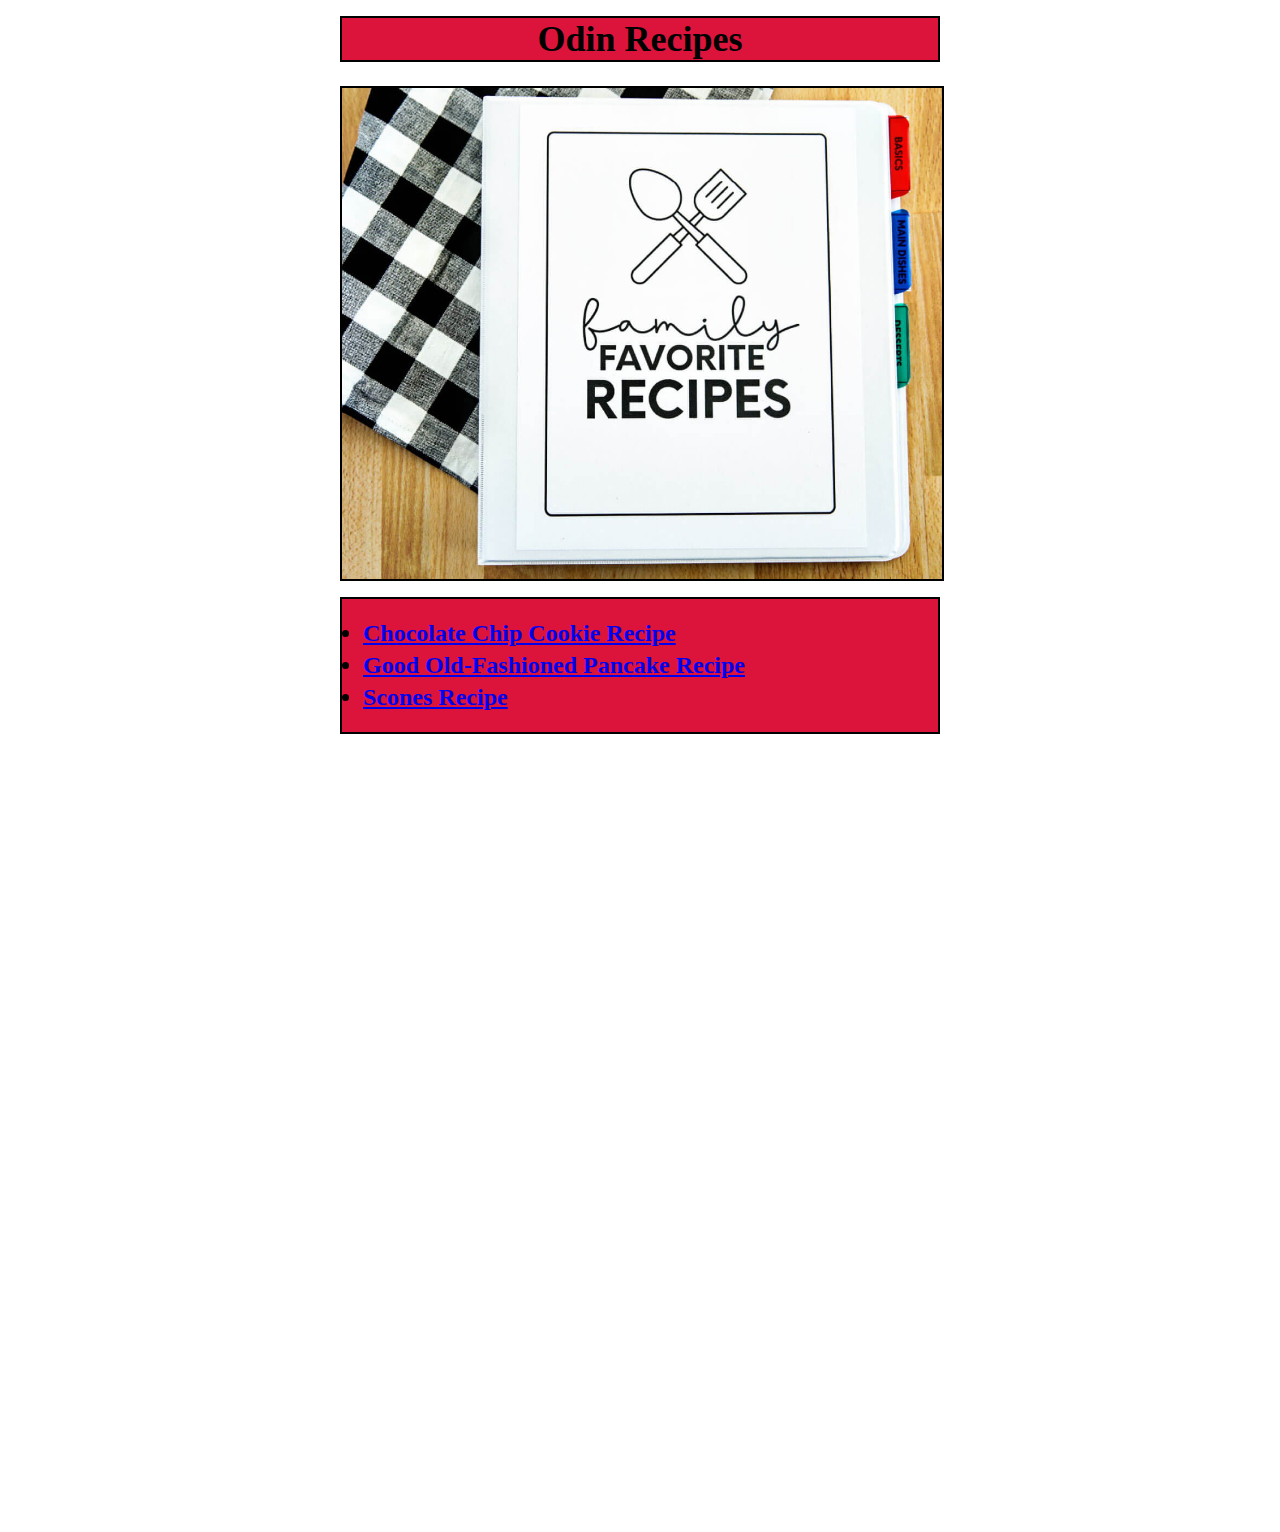
<file: index.html>
<!DOCTYPE html>
<html lang="en">
    <head>
        <meta charset="UTF-8">
        <title>Odin Recipes</title>
        <link rel="stylesheet" href="styles.css"/>
    </head>
    <body>
        <div>
            <h1 class="title">Odin Recipes</h1>
            <img class= "pic" src="images/family-recipe-book.jpg"/>
            <ul class= "recipe-list">
                <li class="line-item"><a href="recipes/chocolate-chip-cookies.html">Chocolate Chip Cookie Recipe</a></li>
                <li class="line-item"><a href="recipes/pancakes.html">Good Old-Fashioned Pancake Recipe</a></li>
                <li class="line-item"><a href="recipes/scones.html">Scones Recipe</a></li>
            </ul>
        </div>
    </body>
</html>
</file>
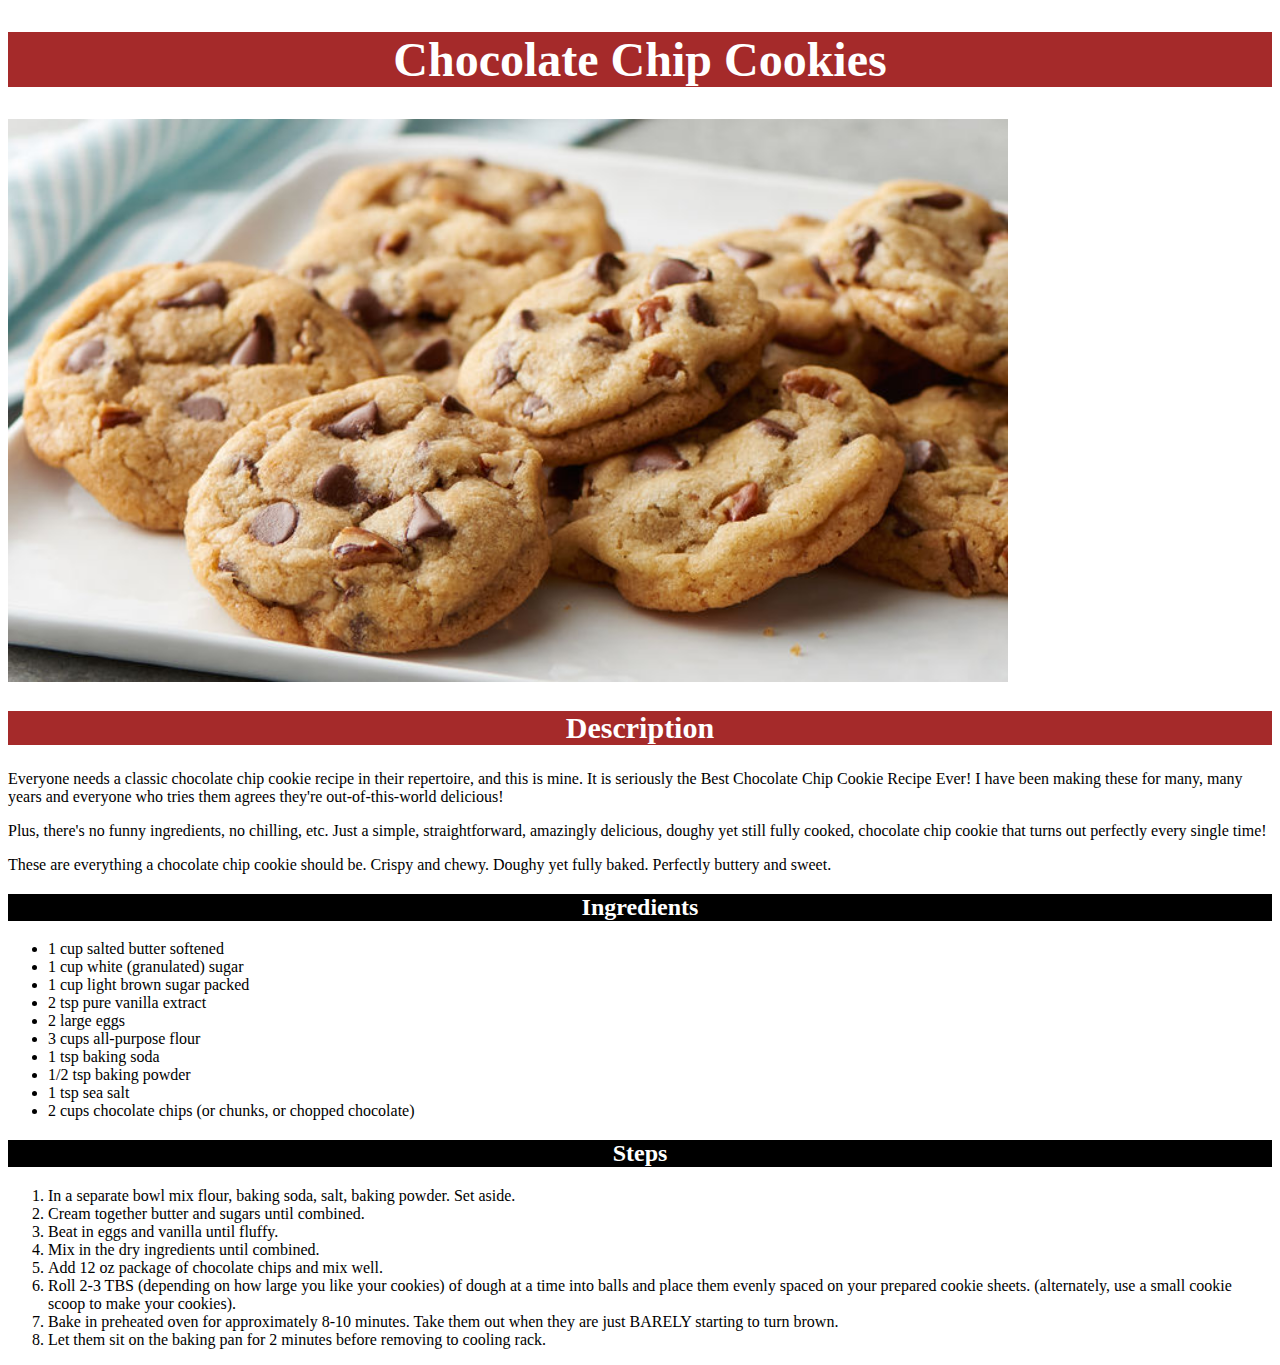
<file: recipes/chocolate-chip-cookies.html>
<!DOCTYPE html>
<html lang="en">
    <head>
        <meta charset="UTF-8">
        <title>Chocolate Chip Cookies</title>
        <link rel="stylesheet" href="styles.css"/>
    </head>
    <body>
        <h1 class="title main">Chocolate Chip Cookies</h1>
        <img src="../images/chocolate-chip-cookies.jpeg" alt="Chocolate Chip Cookies">
        
        <h2 class="title desc">Description</h2> <!--What is best practice for spacing in html docs?-->
        <p>Everyone needs a classic chocolate chip cookie recipe in their repertoire, and this is mine. It is seriously the Best 
            Chocolate Chip Cookie Recipe Ever! I have been making these for many, many years and everyone who tries them agrees 
            they&apos;re out-of-this-world delicious!</p>
        <p>Plus, there&apos;s no funny ingredients, no chilling, etc. Just a simple, straightforward, amazingly delicious, doughy 
            yet still fully cooked, chocolate chip cookie that turns out perfectly every single time!</p>
        <p>These are everything a chocolate chip cookie should be. Crispy and chewy. Doughy yet fully baked. Perfectly buttery and sweet.</p>

        <h2 class="list ingredients">Ingredients</h2> <!--What is the best practice for header element usage in html?-->
        <ul>
            <li>1 cup salted butter softened
            <li>1 cup white (granulated) sugar</li>
            <li>1 cup light brown sugar packed</li>
            <li>2 tsp pure vanilla extract</li>
            <li>2 large eggs</li>
            <li>3 cups all-purpose flour</li>
            <li>1 tsp baking soda</li>
            <li>1/2 tsp baking powder</li>
            <li>1 tsp sea salt</li>
            <li>2 cups chocolate chips (or chunks, or chopped chocolate)</li>
        </ul>

        <h2 class="list directions">Steps</h2>
        <ol>
            <li>In a separate bowl mix flour, baking soda, salt, baking powder. Set aside.</li>
            <li>Cream together butter and sugars until combined.</li>
            <li>Beat in eggs and vanilla until fluffy.</li>
            <li>Mix in the dry ingredients until combined.</li>
            <li>Add 12 oz package of chocolate chips and mix well.</li>
            <li>Roll 2-3 TBS (depending on how large you like your cookies) of dough at a time into balls and place them evenly spaced on your prepared cookie sheets. (alternately, use a small cookie scoop to make your cookies).</li>
            <li>Bake in preheated oven for approximately 8-10 minutes. Take them out when they are just BARELY starting to turn brown.</li>
            <li>Let them sit on the baking pan for 2 minutes before removing to cooling rack.</li>
        </ol>
    </body>
</html>
</file>
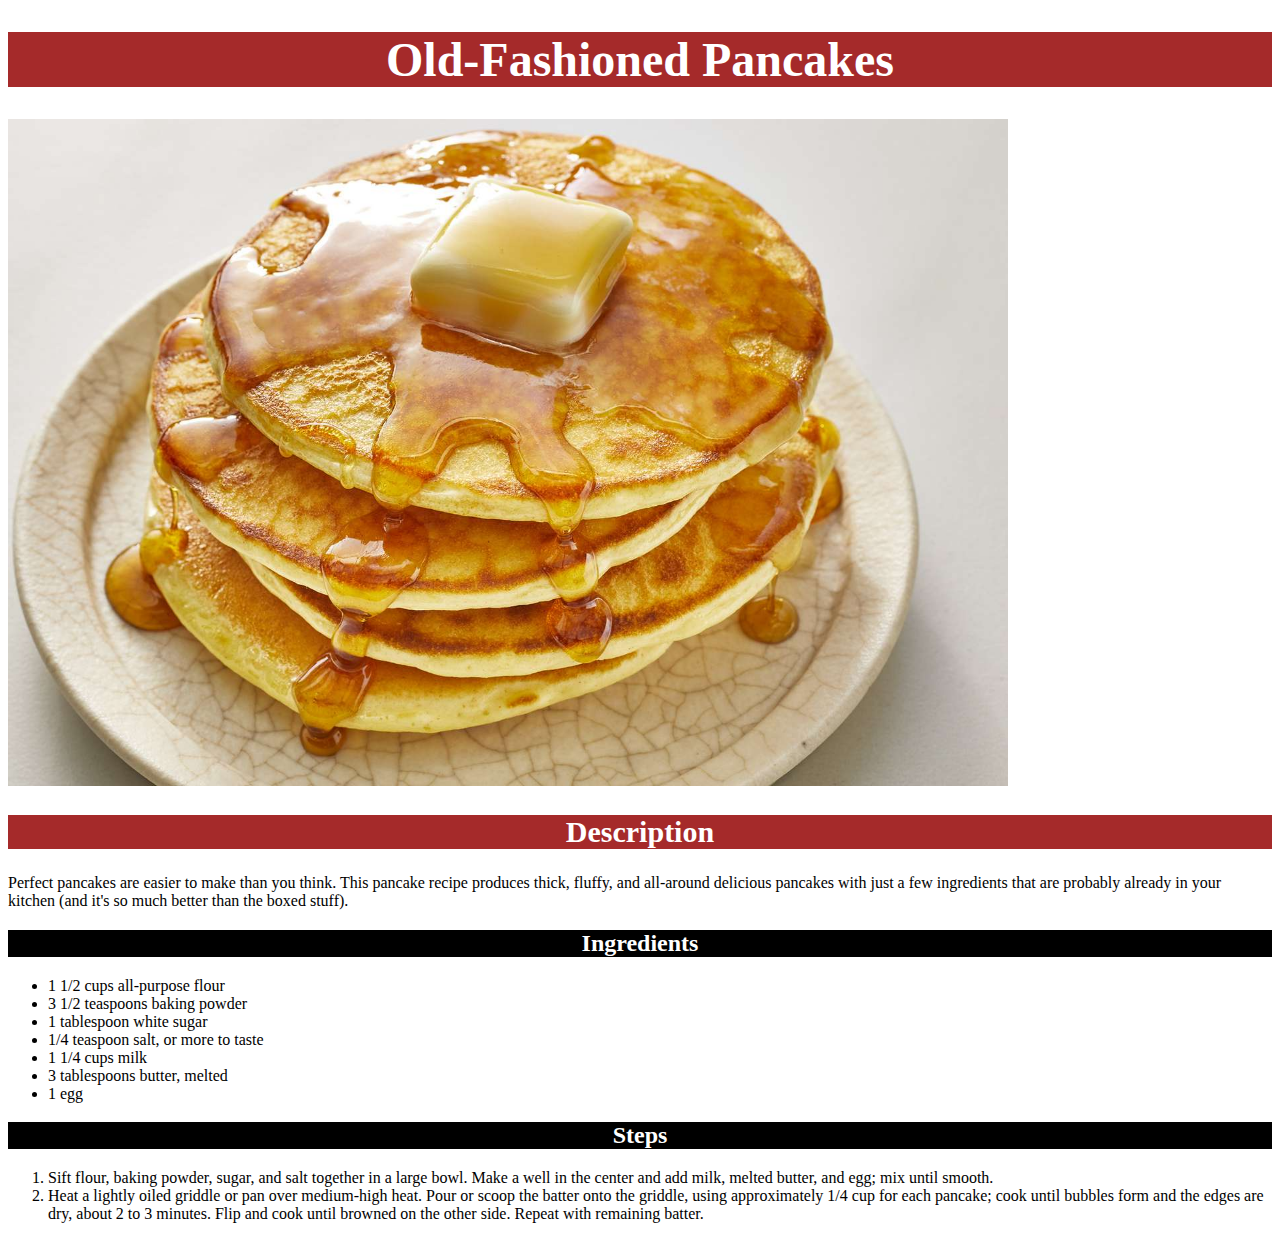
<file: recipes/pancakes.html>
<!DOCTYPE html>
<html lang="en">
    <head>
        <meta charset="UTF-8">
        <title>Old-Fashioned Pancakes</title>
        <link rel="stylesheet" href="styles.css"/>
    </head>
    <body>
        <h1 class="title main">Old-Fashioned Pancakes</h1>
        <img src="../images/pancakes.jpeg">

        <h2 class="title desc">Description</h2>
        <p>Perfect pancakes are easier to make than you think. This pancake recipe produces thick, fluffy, and all-around delicious pancakes with just a few ingredients that are probably already in your kitchen (and it's so much better than the boxed stuff).</p>
        
        <h2 class="list ingredients">Ingredients</h2>
        <ul>
            <li>1 1/2 cups all-purpose flour</li>
            <li>3 1/2 teaspoons baking powder</li>
            <li>1 tablespoon white sugar</li>
            <li>1/4 teaspoon salt, or more to taste</li>
            <li>1 1/4 cups milk</li>
            <li>3 tablespoons butter, melted</li>
            <li>1 egg</li>
        </ul>
        
        <h2 class="list directions">Steps</h2>
        <ol>
            <li>Sift flour, baking powder, sugar, and salt together in a large bowl. Make a well in the center and add milk, melted butter, and egg; mix until smooth.</li>
            <li>Heat a lightly oiled griddle or pan over medium-high heat. Pour or scoop the batter onto the griddle, using approximately 1/4 cup for each pancake; cook until bubbles form and the edges are dry, about 2 to 3 minutes. Flip and cook until browned on the other side. Repeat with remaining batter.</li>
        </ol>
        
    </body>
</html>
</file>
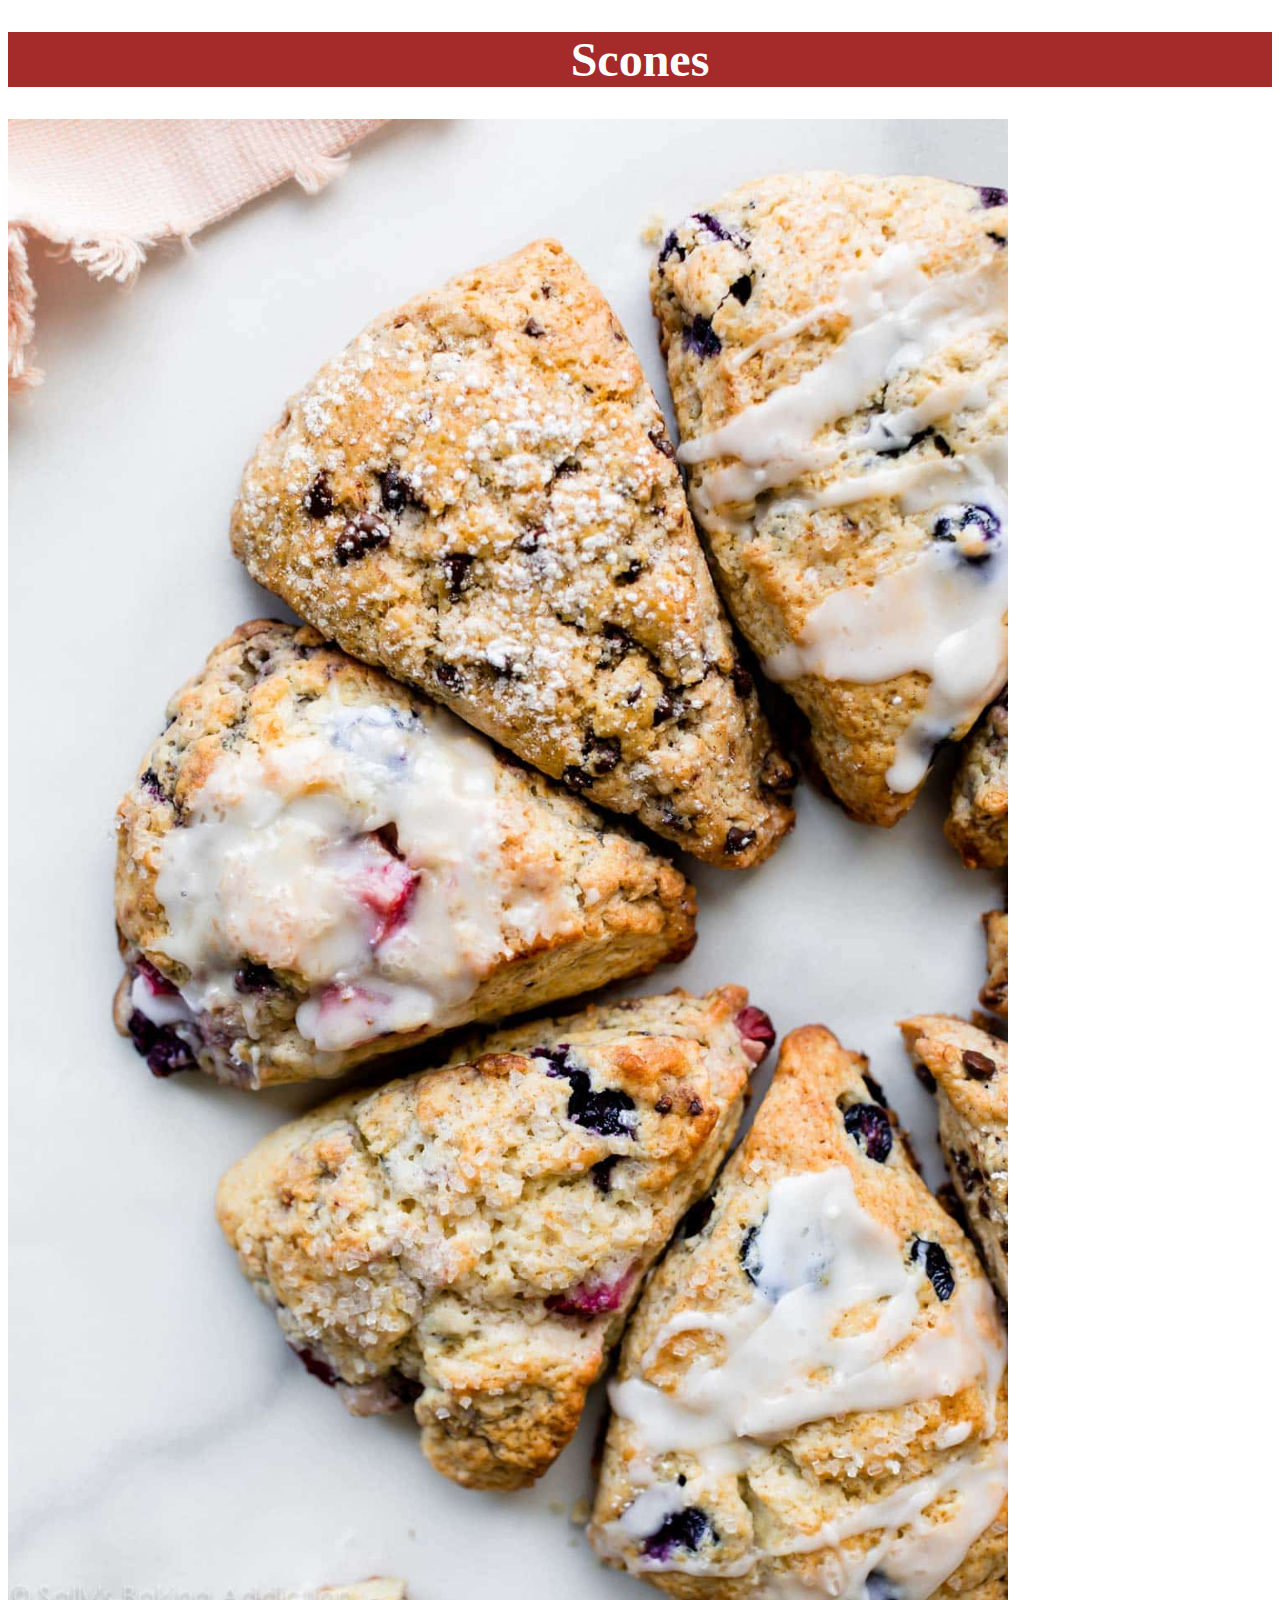
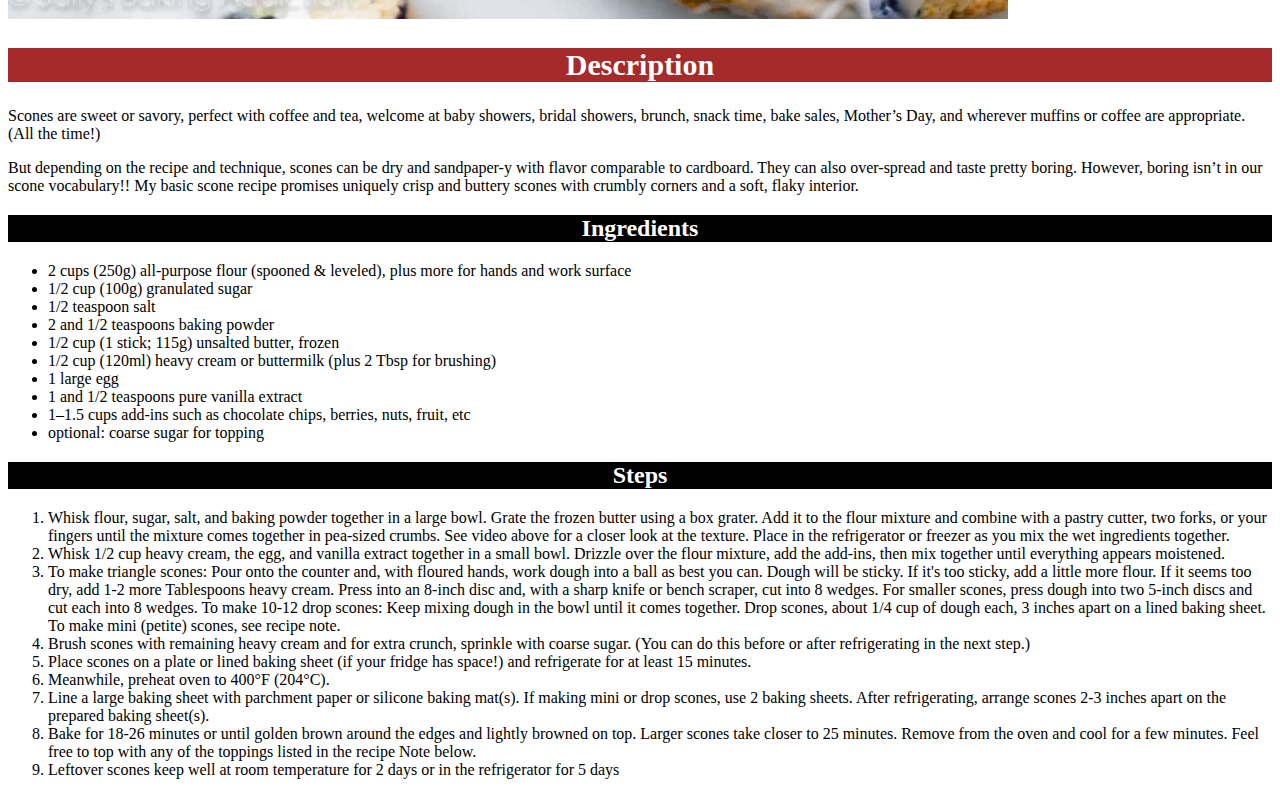
<file: recipes/scones.html>
<!DOCTYPE html>
<html lang="en">
    <head>
        <meta charset="UTF-8">
        <title>Scones</title>
        <link rel="stylesheet" href="styles.css"/>
    </head>
    <body>
        <h1 class="title main">Scones</h1>
        <img src="../images/scones.jpeg">

        <h2 class="title desc">Description</h2>
        <p>Scones are sweet or savory, perfect with coffee and tea, welcome at baby showers, bridal showers, brunch, snack time, bake sales, Mother’s Day, and wherever muffins or coffee are appropriate. (All the time!)</p>
        <p>But depending on the recipe and technique, scones can be dry and sandpaper-y with flavor comparable to cardboard. They can also over-spread and taste pretty boring. However, boring isn’t in our scone vocabulary!! My basic scone recipe promises uniquely crisp and buttery scones with crumbly corners and a soft, flaky interior.</p>
        
        <h2 class="list ingredients">Ingredients</h2>
        <ul>
            <li>2 cups (250g) all-purpose flour (spooned & leveled), plus more for hands and work surface</li>
            <li>1/2 cup (100g) granulated sugar</li>
            <li>1/2 teaspoon salt</li>
            <li>2 and 1/2 teaspoons baking powder</li>
            <li>1/2 cup (1 stick; 115g) unsalted butter, frozen</li>
            <li>1/2 cup (120ml) heavy cream or buttermilk (plus 2 Tbsp for brushing)</li>
            <li>1 large egg</li>
            <li>1 and 1/2 teaspoons pure vanilla extract</li>
            <li>1&ndash;1.5 cups add-ins such as chocolate chips, berries, nuts, fruit, etc</li>
            <li>optional: coarse sugar for topping</li>
        </ul>
        
        <h2 class="list directions">Steps</h2>
        <ol>
            <li>Whisk flour, sugar, salt, and baking powder together in a large bowl. Grate the frozen butter using a box grater. Add it to the flour mixture and combine with a pastry cutter, two forks, or your fingers until the mixture comes together in pea-sized crumbs. See video above for a closer look at the texture. Place in the refrigerator or freezer as you mix the wet ingredients together.</li>
            <li>Whisk 1/2 cup heavy cream, the egg, and vanilla extract together in a small bowl. Drizzle over the flour mixture, add the add-ins, then mix together until everything appears moistened.</li>
            <li>To make triangle scones: Pour onto the counter and, with floured hands, work dough into a ball as best you can. Dough will be sticky. If it&apos;s too sticky, add a little more flour. If it seems too dry, add 1-2 more Tablespoons heavy cream. Press into an 8-inch disc and, with a sharp knife or bench scraper, cut into 8 wedges. For smaller scones, press dough into two 5-inch discs and cut each into 8 wedges. To make 10-12 drop scones: Keep mixing dough in the bowl until it comes together. Drop scones, about 1/4 cup of dough each, 3 inches apart on a lined baking sheet. To make mini (petite) scones, see recipe note.</li>
            <li>Brush scones with remaining heavy cream and for extra crunch, sprinkle with coarse sugar. (You can do this before or after refrigerating in the next step.)</li>
            <li>Place scones on a plate or lined baking sheet (if your fridge has space!) and refrigerate for at least 15 minutes.</li>
            <li>Meanwhile, preheat oven to 400°F (204°C).</li>
            <li>Line a large baking sheet with parchment paper or silicone baking mat(s). If making mini or drop scones, use 2 baking sheets. After refrigerating, arrange scones 2-3 inches apart on the prepared baking sheet(s).</li>
            <li>Bake for 18-26 minutes or until golden brown around the edges and lightly browned on top. Larger scones take closer to 25 minutes. Remove from the oven and cool for a few minutes. Feel free to top with any of the toppings listed in the recipe Note below.</li>
            <li>Leftover scones keep well at room temperature for 2 days or in the refrigerator for 5 days</li>        
        </ol>
    </body>
</html>
</file>
<file: styles.css>
* {
    font-family: "Times New Roman", sans-serif;
}

div {
    height: 1500px;
    width: 600px;
    margin: 0 auto;
    padding: 8px;
}

h1 {
    background-color: crimson;
    color: black;
    font-weight: bolder;
    text-align: center;
    font-size: 36px;
    margin-top: 0;
    border: 2px black solid;
}

img {
    height: auto;
    width: 600px;
    margin: 0 auto;
    display: block;
    border: 2px black solid;
}

.recipe-list {
    padding: 16px;
    border: 2px black solid;
    background-color: crimson;
}
.line-item {
    font-weight:  bold;
    font-size: 24px;
    margin: 5px;

}
</file>
<file: recipes/styles.css>
* {
    font-family: "Times New Roman", sans-serif;
}

.title {
    text-align: center;
    color: white;
    background-color: brown;
}

.title.main {
    font-size: 48px;
}

.title.desc {
    font-size: 30px;
}

/*  Will likely need some inline CSS to get this to work for all images.
    Otherwise this .css file creates a consistent theme among all recipe pages.*/
img {
    height: auto;
    width: 1000px;
}

.list {
    text-align: center;
    color: white;
    background: black;
}
</file>
